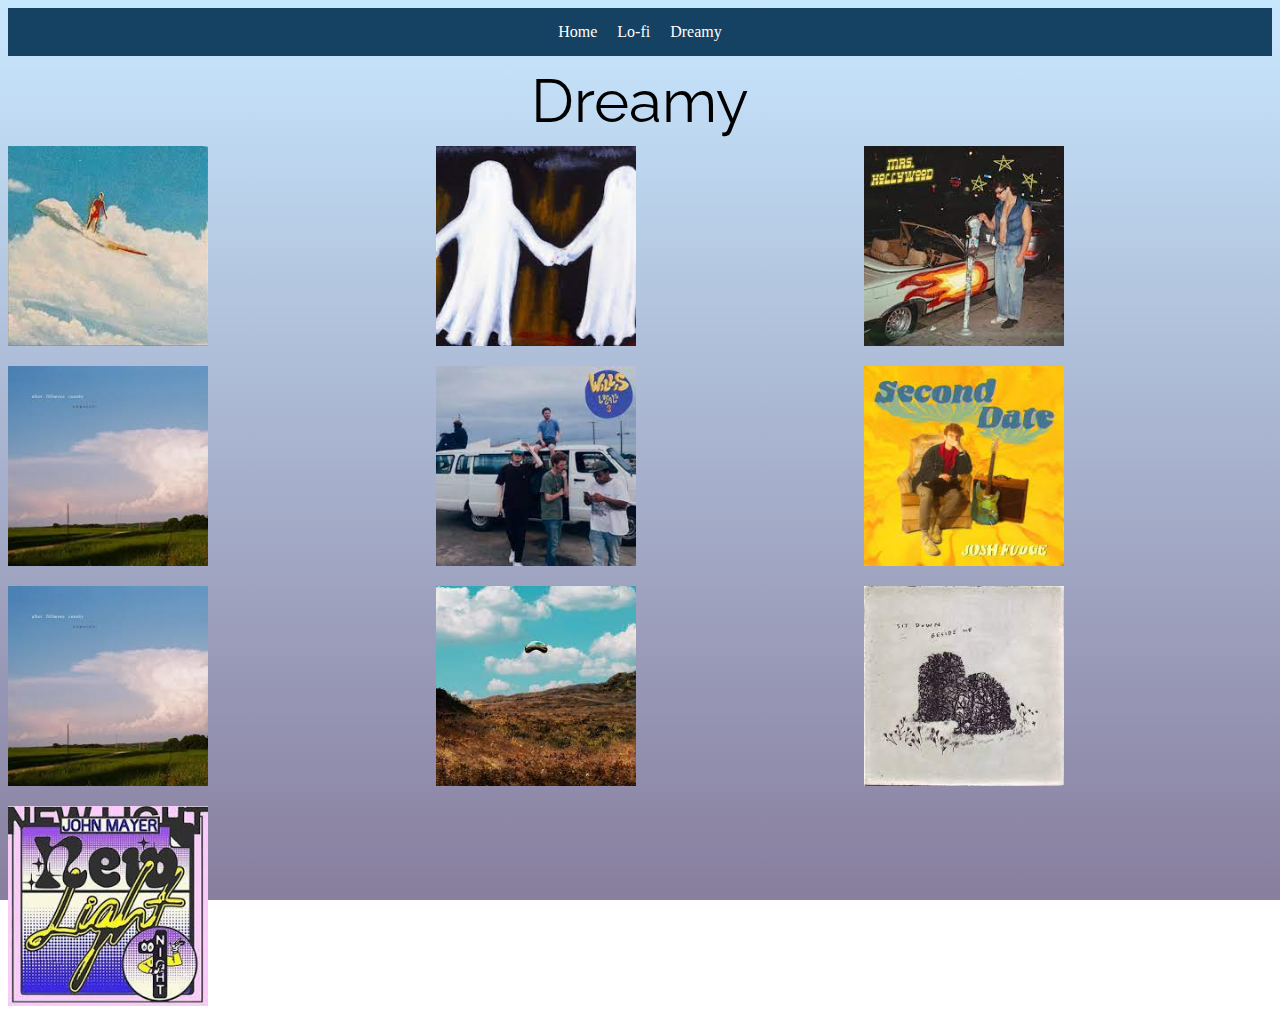
<file: dreamy.html>
<!DOCTYPE html>
<html>

<head>
    <link rel="stylesheet" href="styles.css">
</head>

<body>
    <nav>
        <ul>
            <li><a href="index.html">Home</a></li>
            <li><a href="lofi.html">Lo-fi</a></li>
            <li><a href="dreamy.html">Dreamy</a></li>
        </ul>
    </nav>
    <header class="text-color-transition">
        Dreamy
    </header>

    <div class="grid-container">
        <div class="song-plaque" data-album-name="Fly Out West - Yot Club">
            <a href="https://open.spotify.com/track/0ASIqnVJvN1GmH1xEBdf2a?si=7b09df27326a4bab">
                <img src="flyoutwest.jpeg">
            </a>
        </div>
        <div class="song-plaque" data-album-name="u and i - vhs ghost">
            <a href="https://open.spotify.com/track/3XRLyWAabvLKH8sLXKQ0hB?si=4611d2a735a64789">
                <img src="uandiori.jpeg">
            </a>
        </div>
        <div class="song-plaque" data-album-name="Mrs. Hollywood - Go-Jo">
            <a href="https://open.spotify.com/track/1K1KcmJgKaeqnsisQnhyE1?si=0c226a93ab6148ee">
                <img src="mrsholly.jpeg">
            </a>
        </div>
        <div class="song-plaque" data-album-name="Nice to See You - Vansire">
            <a href="https://open.spotify.com/track/2SqEopjZJjyAAp2nFkJi7i?si=9dcc823834884c71">
                <img src="nice to see you.jpeg">
            </a>
        </div>
        <div class="song-plaque" data-album-name="Ballad of the Basement - WILLIS">
            <a href="https://open.spotify.com/track/2SqEopjZJjyAAp2nFkJi7i?si=00ac5c5117b94d71">
                <img src="balladof.jpeg">
            </a>
        </div>
        <div class="song-plaque" data-album-name="Second Date - Josh Fudge">
            <a href="https://open.spotify.com/track/7Ci8r6tfC8gHDYEJWVyviJ?si=8fd523c6da0643c9">
                <img src="seconddate.jpeg">
            </a>
        </div>
        <div class="song-plaque" data-album-name="Fillmore County - Vansire">
            <a href="https://open.spotify.com/track/4NSeZccoDcgpFsh90JVlrm?si=caa31b89b6e94497">
                <img src="filmorecounty.jpeg">
            </a>
        </div>
        <div class="song-plaque" data-album-name="Ghost of Chicago - Noah Floersch">
            <a href="https://open.spotify.com/track/4whpHwKr9rH2MTFzXk7mkW?si=526179cb8aad4374">
                <img src="ghostof.jpeg">
            </a>
        </div>
        <div class="song-plaque" data-album-name="Sit Down Beside Me - Patrick Watson">
            <a href="https://open.spotify.com/track/5sQumEFLTZ7OWMbKg7Pq0J?si=df0fd6d9bfcf4142">
                <img src="sitdownbeside.jpeg">
            </a>
        </div>
        <div class="song-plaque" data-album-name="New Light - John Mayer">
            <a href="https://open.spotify.com/track/4T6FWA703h6H7zk1FoSARw?si=5wZo0U02Rb6HnjEG23R25A">
                <img src="newlight.jpeg">
            </a>
        </div>
    </div>
</body>

</html>
</file>
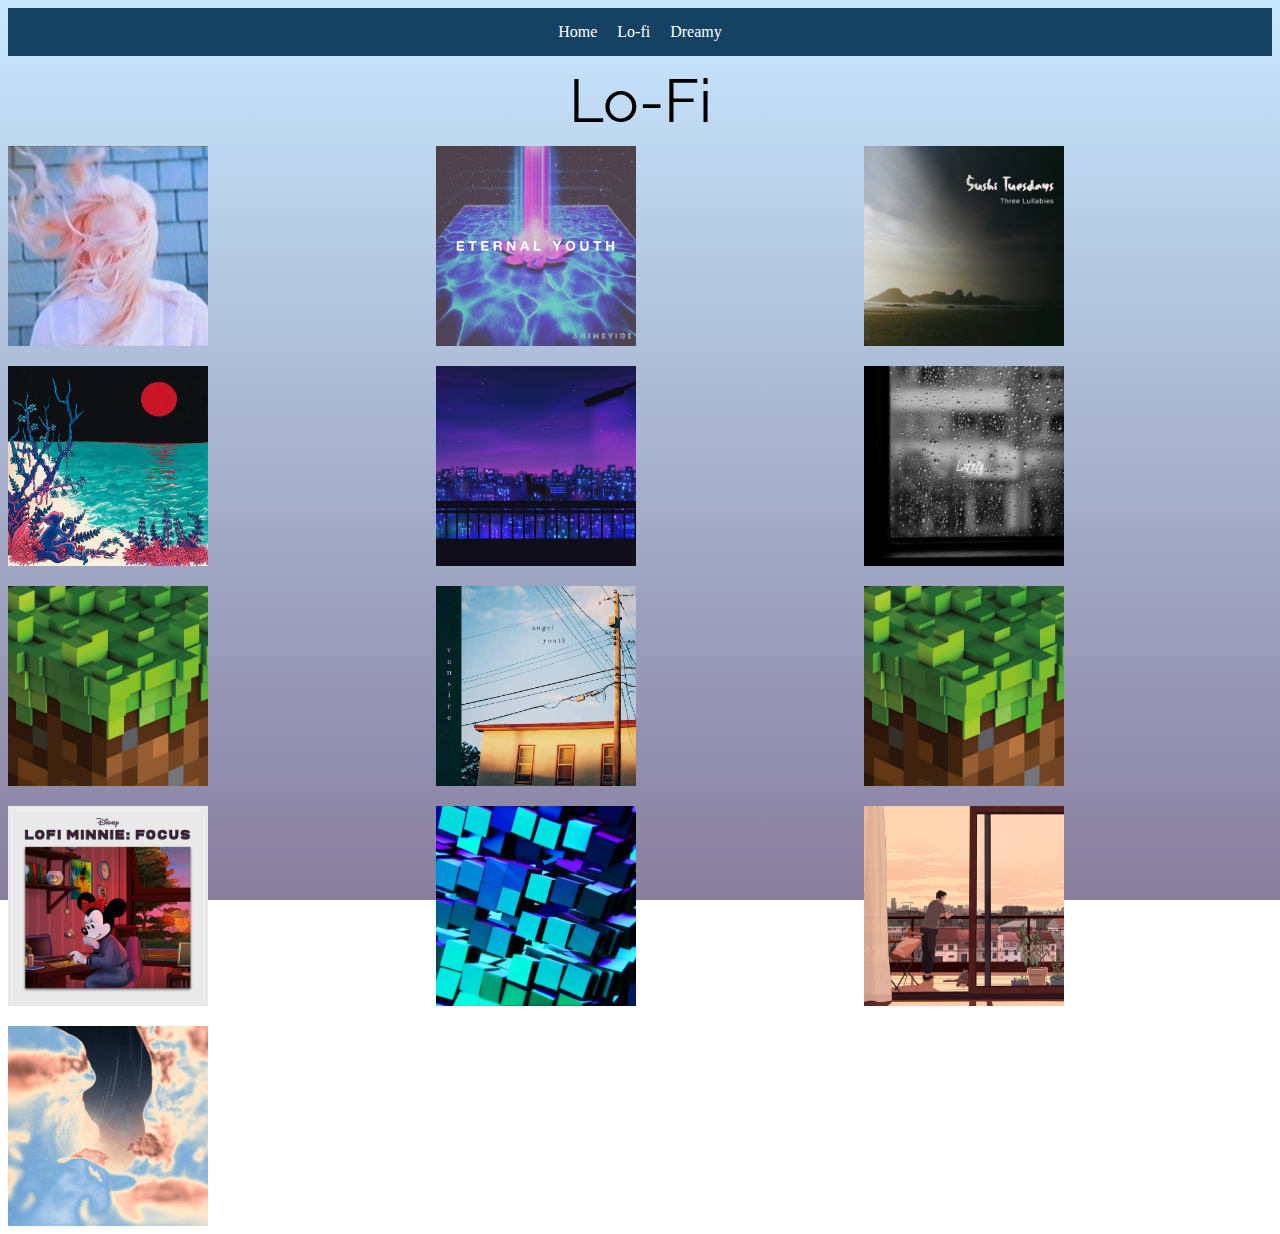
<file: lofi.html>
<!DOCTYPE html>
<html>

<head>
    <link rel="stylesheet" href="styles.css">
</head>

<body>
    <nav>
        <ul>
            <li><a href="index.html">Home</a></li>
            <li><a href="lofi.html">Lo-fi</a></li>
            <li><a href="dreamy.html">Dreamy</a></li>
        </ul>
    </nav>
    <header class="text-color-transition">
            Lo-Fi
    </header>

    <div class="grid-container">
        <div class="song-plaque" data-album-name="Call Me - 90sFlav">
            <a href="https://open.spotify.com/track/1tZQJiCrjMuWZkNdtClr2Z?si=8FCIhSaNTtGRZxP3WzcnhQ">
                <img src="callme.jpeg">
            </a>
        </div>

        <div class="song-plaque" data-album-name="Eternal Youth - RŮDE">
            <a href="https://open.spotify.com/track/0ytvsZOerGzUWfHXVT2Sgy?si=6vPEUtK5T6i6xHg4Nyk4aw">
                <img src="eternalvide.jpeg">
            </a>
        </div>

        <div class="song-plaque" data-album-name="Lullaby Waltz - Sushi Tuesdays">
            <a href="https://open.spotify.com/track/5nvDkeXvnJ78G6OcrmWgE6?si=KpmerO3GShCMnEXAIaxNiw">
                <img src="lullaby waltz.jpg">
            </a>
        </div>

        <div class="song-plaque" data-album-name="(forever?????????) - glass beach">
            <a href="https://open.spotify.com/track/0wNOZ8FmGnnNH1YGEWjzLK?si=LeprrnzwTMa5PDI40-x1vA">
                <img src="forever.jpeg">
            </a>
        </div>

        <div class="song-plaque" data-album-name="Cosmogony - Atlis">
            <a href="https://open.spotify.com/track/2p5htw9p56QqEaFkzMYNyl?si=rWt5ImXhThmQYJg7KcWkkQ">
                <img src="cosmogony.jpeg">
            </a>
        </div>

        <div class="song-plaque" data-album-name="Fem - 4lienetic">
            <a href="https://open.spotify.com/track/6YHtl6hN7YaEXYMQCTHf6D?si=-wAX-FVsQg-kSbYN0ffK0w">
                <img src="fem.jpg">
            </a>
        </div>

        <div class="song-plaque" data-album-name="Haggstorm - C418">
            <a href="https://open.spotify.com/track/4RROfcxQXFIwW0ugcZfdC4?si=P0pAjUvFRxyQPMYMWC_c4A">
                <img src="haggstorm.jpg">
            </a>
        </div>

        <div class="song-plaque" data-album-name="Precis - Vansire">
            <a href="https://open.spotify.com/track/3s9YtjSkxeeriM92mASyoO?si=AknekXTXSvWHT89rAYGuGQ">
                <img src="precis.jpg">
            </a>
        </div>

        <div class="song-plaque" data-album-name="Mice on Venus - C418">
            <a href="https://open.spotify.com/track/5fqjfiMOFapIb8uFcxBStH?si=53Mfq0ZyQ5isuvFrrLkvig">
                <img src="mice on venus.jpg">
            </a>
        </div>

        <div class="song-plaque" data-album-name="Hankuna Matatac - Purrple Cat">
            <a href="https://open.spotify.com/track/5l5rUCU2QAA1sXTuNPlMHZ?si=5TdV8f6UTIqmSk_j1_XfTw">
                <img src="hakuna matata.jpg">
            </a>
        </div>

        <div class="song-plaque" data-album-name="Shuniji - C418">
            <a href="https://open.spotify.com/track/0SffT1jtgjiYf1Mktr6itS?si=mUefjj2fRDqzW7vLExyPpA">
                <img src="shunjii.jpg">
            </a>
        </div>

        <div class="song-plaque" data-album-name="Inhale - Hoogway">
            <a href="https://open.spotify.com/track/7axch6YTYI7xW9CgqA56iO?si=YTnusZeRR5ePiaxLBLvgSA">
                <img src="inhale.jpeg">
            </a>
        </div>

        <div class="song-plaque" data-album-name="3 A.M. -Saint Seduce">
            <a href="https://open.spotify.com/track/2q5cjdEArOwO3Oj8GdV4lJ?si=q0-nk9WnT7eoLZ0ybsIY3w">
                <img src="3amm.jpg">
            </a>
        </div>
    </div>
</body>

</html>
</file>
<file: styles.css>
body {
    /*background-image: url("sakura-tree-on-black-background-1920×1080.jpg");*/
    /*backdrop-filter: blur(1px);*/
    background: linear-gradient(to bottom, #c8e8ff, #887e9e);
    background-attachment: fixed;
    background-size: cover;

}

@font-face {
    font-family: Newfont1;
    src: url(Raleway-VariableFont_wght.ttf);
}

header {
    font-family: Newfont1;
    justify-content: center;
    display: flex;
    font-size: 60px ;
    padding: 10px;
}

@keyframes color-transition {
    0% { color: rgb(94, 149, 196); }
    50% { color: rgb(79, 0, 115); }
    100% { color: rgb(94, 149, 196); }
}

h1{
    font-family: Newfont1;
    font-size: 40px;
    position: absolute;
    /*left: 0%;
    right: 50%;
    text-align: justify;*/
    color: #333333;
}
  
.text-color-transition {
    animation: color-transition 4s infinite;
}

/* Grid ? */
.grid-container {
    display: grid;
    grid-template-columns: repeat(3, 1fr);
    gap: 20px;
}

/* Song Plaque Thingis */

.song-plaque {
    position: relative;
    overflow: hidden;
    width: 200px;
    height: 200px;
}

.song-plaque img {
    width: 100%;
    height: 100%;
    object-fit: cover;
}

.song-plaque::before {
    content: "";
    position: absolute;
    top: 0;
    left: 0;
    width: 100%;
    height: 100%;
    background-color: transparent;
    transition: background-color 0.3s ease;
}

.song-plaque::after {
    content: attr(data-album-name);
    position: absolute;
    bottom: 0;
    left: 0;
    width: 100%;
    padding: 5px;
    background-color: rgba(0, 0, 0, 0.7);
    color: #fff;
    font-size: 12px;
    text-align: center;
    opacity: 0;
    transition: opacity 0.3s ease;
}

.song-plaque:hover::before {
    background-color: rgba(0, 0, 0, 0.5);
}

.song-plaque:hover img {
    filter: brightness(70%);
}

.song-plaque:hover::after {
    opacity: 1;
}
  

p {
    font-family: Newfont1;
    font-size: 20px;
    color: #fff;
    display: block;

}

/* Bar */
nav {
    background-color: #154162;
    padding: 10px;
}

nav ul {
    list-style-type: none;
    margin: 0;
    padding: 5px;
    display: flex;
    justify-content: center;
}

nav ul li {
    margin: 0 10px;
}

nav ul li a {
    color: #fff;
    text-decoration: none;
    position: relative;
}

nav ul li a::before,
nav ul li a::after {
    content: "";
    position: absolute;
    width: 100%;
    height: 2px;
    background-color: pink;
    bottom: -2px;
    transform: scaleX(0);
    transition: transform 0.3s cubic-bezier(0.175, 0.885, 0.32, 1.275);
}

nav ul li a::before {
    left: 0;
    transform-origin: left;
}

nav ul li a::after {
    right: 0;
    transform-origin: right;
}
  
  nav ul li a:hover::before,
  nav ul li a:hover::after {
    transform: scaleX(1);
  }
</file>
